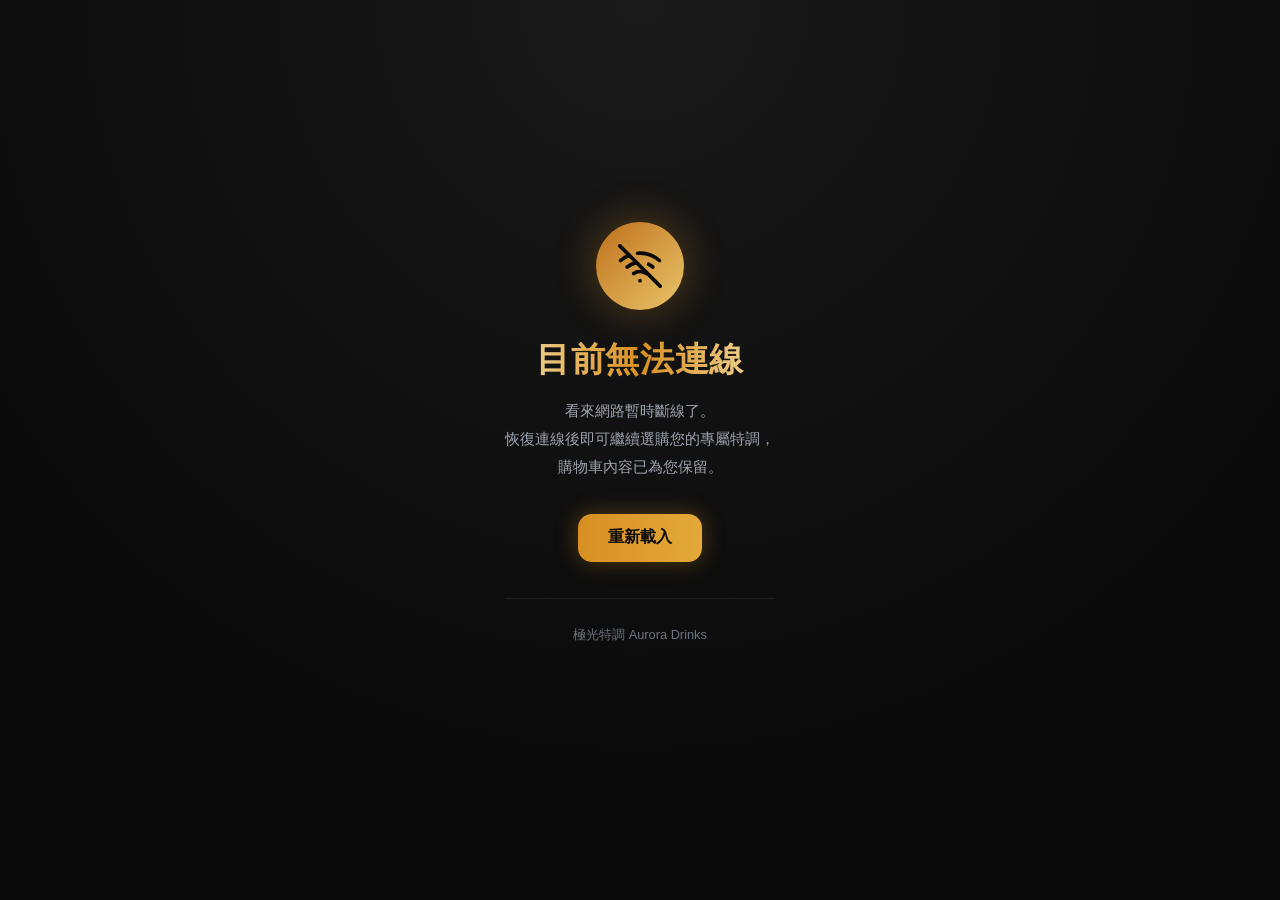
<file: offline.html>
<!DOCTYPE html>
<html lang="zh-Hant-TW">
<head>
<meta charset="UTF-8">
<meta name="viewport" content="width=device-width, initial-scale=1.0, viewport-fit=cover">
<title>離線中 | 極光特調</title>
<meta name="theme-color" content="#0a0a0a">
<link rel="icon" href="./icons/favicon.svg" type="image/svg+xml">
<style>
  * { box-sizing: border-box; margin: 0; padding: 0; }
  body {
    min-height: 100vh; min-height: 100dvh;
    display: flex; align-items: center; justify-content: center;
    padding: 2rem 1.5rem;
    background: #0a0a0a radial-gradient(circle at 50% 0%, #1a1a1a 0%, #0a0a0a 70%);
    color: #f3f4f6; text-align: center;
    font-family: 'Noto Sans TC', 'PingFang TC', 'Microsoft JhengHei', Arial, sans-serif;
  }
  .wrap { max-width: 26rem; }
  .badge {
    width: 88px; height: 88px; margin: 0 auto 1.75rem;
    border-radius: 50%;
    background: linear-gradient(135deg, #be701a, #eac56a);
    display: flex; align-items: center; justify-content: center;
    box-shadow: 0 0 40px rgba(217, 143, 34, .35);
  }
  .badge svg { width: 44px; height: 44px; }
  h1 {
    font-size: clamp(1.6rem, 6vw, 2.1rem); font-weight: 900;
    margin-bottom: .9rem; letter-spacing: .02em;
    background: linear-gradient(to right, #f2dea3, #d98f22, #f2dea3);
    -webkit-background-clip: text; background-clip: text; color: transparent;
  }
  p { color: #9ca3af; line-height: 1.85; font-size: .95rem; margin-bottom: 2rem; }
  .btn {
    display: inline-flex; align-items: center; gap: .6rem;
    min-height: 48px; padding: 0 1.9rem;
    background: linear-gradient(to right, #d98f22, #e3a939);
    color: #0a0a0a; font-weight: 700; font-size: 1rem;
    border: none; border-radius: 14px; cursor: pointer;
    box-shadow: 0 0 22px rgba(217, 143, 34, .35);
    transition: transform .2s ease, box-shadow .2s ease;
  }
  .btn:hover { transform: translateY(-2px); box-shadow: 0 0 32px rgba(217, 143, 34, .55); }
  .note {
    margin-top: 2.25rem; padding-top: 1.5rem;
    border-top: 1px solid rgba(255, 255, 255, .08);
    font-size: .8rem; color: #6b7280;
  }
</style>
</head>
<body>
  <div class="wrap">
    <div class="badge">
      <svg viewBox="0 0 24 24" fill="none" stroke="#0a0a0a" stroke-width="2" stroke-linecap="round">
        <path d="M1 1l22 22"/>
        <path d="M16.72 11.06A10.94 10.94 0 0 1 19 12.55"/>
        <path d="M5 12.55a10.94 10.94 0 0 1 5.17-2.39"/>
        <path d="M10.71 5.05A16 16 0 0 1 22.58 9"/>
        <path d="M1.42 9a15.91 15.91 0 0 1 4.7-2.88"/>
        <path d="M8.53 16.11a6 6 0 0 1 6.95 0"/>
        <path d="M12 20h.01"/>
      </svg>
    </div>

    <h1>目前無法連線</h1>
    <p>
      看來網路暫時斷線了。<br>
      恢復連線後即可繼續選購您的專屬特調，<br>
      購物車內容已為您保留。
    </p>

    <button class="btn" onclick="location.reload()">
      重新載入
    </button>

    <p class="note">極光特調 Aurora Drinks</p>
  </div>

  <script>
    window.addEventListener('online', () => location.replace('./index.html'));
  </script>
</body>
</html>
</file>
